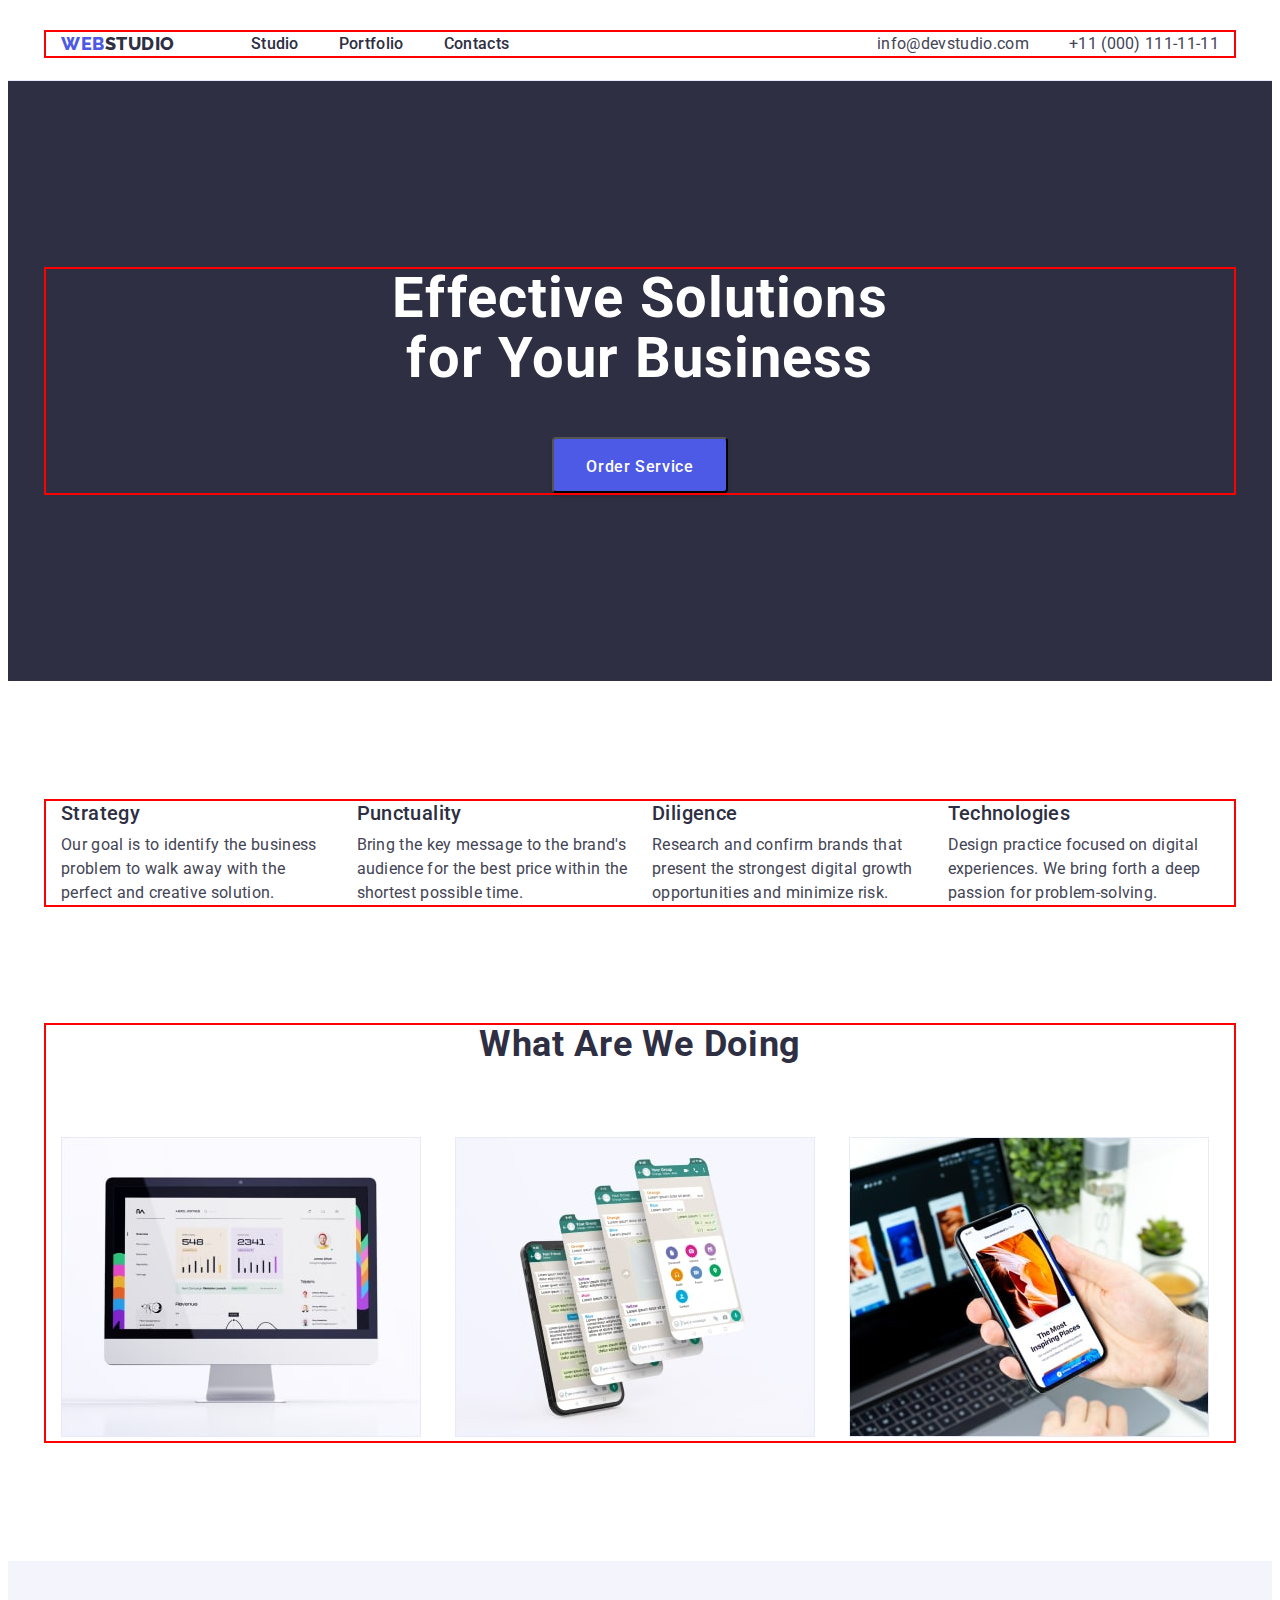
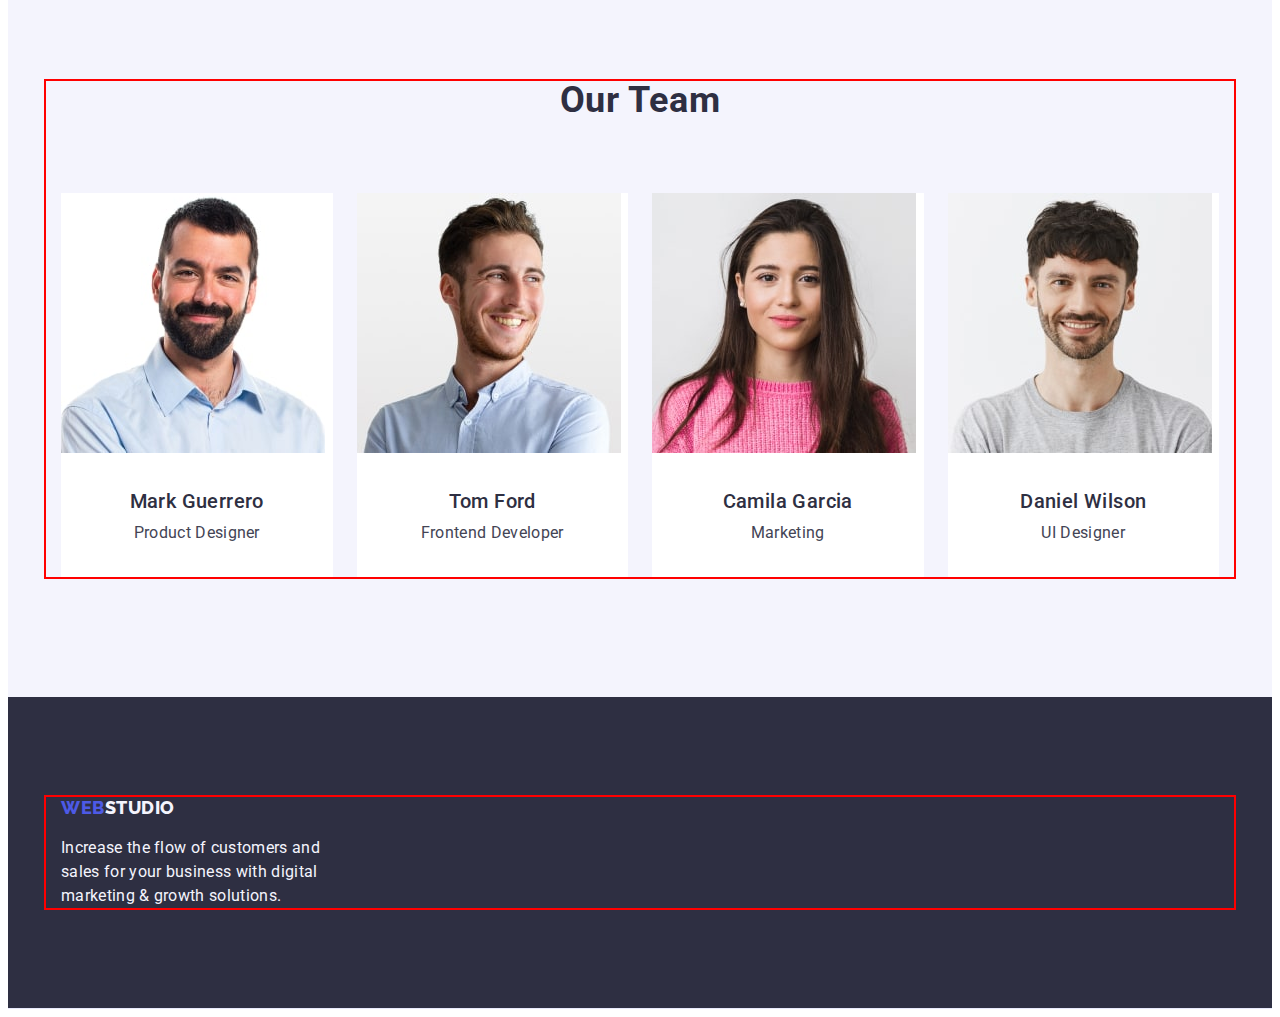
<file: index.html>
<!DOCTYPE html>
<html lang="en">
  <head>
    <meta charset="UTF-8" />
    <meta http-equiv="X-UA-Compatible" content="IE=edge" />
    <meta name="viewport" content="width=device-width, initial-scale=1.0" />
    <title>WEBSTUDIO</title>
    <link rel="preconnect" href="https://fonts.googleapis.com" />
    <link rel="preconnect" href="https://fonts.gstatic.com" crossorigin />
    <link
      href="https://fonts.googleapis.com/css2?family=Raleway:wght@800&family=Roboto:wght@400;500;700;900&display=swap"
      rel="stylesheet"
    />
    <link
      rel="stylesheet"
      href="https://cdnjs.cloudflare.com/ajax/libs/modern-normalize/1.1.0/modern-normalize.min.css"
      integrity="sha512-wpPYUAdjBVSE4KJnH1VR1HeZfpl1ub8YT/NKx4PuQ5NmX2tKuGu6U/JRp5y+Y8XG2tV+wKQpNHVUX03MfMFn9Q=="
      crossorigin="anonymous"
      referrerpolicy="no-referrer"
    />
    <link rel="stylesheet" href="./css/styles.css" />
  </head>
  <body>
    <header class="header section">
      <div class="container header-container">
      <nav class="header-navigation">
        <a class="header-logo-web link" href="./index.html"
          >Web<span class="header-logo-studio">Studio</span></a
        >
        <ul class="header-navigation-list list">
          <li class="header-navigation-item">
            <a class="header-navigation-link link" href="./index.html"
              >Studio</a
            >
          </li>
          <li class="header-navigation-item">
            <a class="header-navigation-link link" href="./portfolio.html"
              >Portfolio</a
            >
          </li>
          <li class="header-navigation-item">
            <a class="header-navigation-link link" href="">Contacts</a>
          </li>
        </ul>
      </nav>
      <address class="header-address">
        <ul class="header-address-list list">
          <li class="header-address-item">
            <a class="header-mail link" href="mailto:info@devstudio.com"
              >info@devstudio.com</a
            >
          </li>
          <li class="header-item">
            <a class="header-mail link" href="tel:+110001111111"
              >+11 (000) 111-11-11</a
            >
          </li>
        </ul>
      </address>
      </div>
    </header>
    <main>
      <section class="hero section">
        <div class="container hero-container">
        <h1 class="hero-title">Effective Solutions<br />for Your Business</h1>
        <button type="button" class="hero-btn">Order Service</button>
        </div>
      </section>
      <section class="description section">
        <div class="container description-container">
        <h2 class="hidden" hidden>Description</h2>
        <ul class="description-list list">
          <li class="description-item">
            <h3 class="description-title">Strategy</h3>
            <p class="description-text">
              Our goal is to identify the business problem to walk away with the
              perfect and creative solution.
            </p>
          </li>
          <li class="description-item">
            <h3 class="description-title">Punctuality</h3>
            <p class="description-text">
              Bring the key message to the brand's audience for the best price
              within the shortest possible time.
            </p>
          </li>
          <li class="description-item">
            <h3 class="description-title">Diligence</h3>
            <p class="description-text">
              Research and confirm brands that present the strongest digital
              growth opportunities and minimize risk.
            </p>
          </li>
          <li class="description-item">
            <h3 class="description-title">Technologies</h3>
            <p class="description-text">
              Design practice focused on digital experiences. We bring forth a
              deep passion for problem-solving.
            </p>
          </li>
        </ul>
        </div>
      </section>
      <section class="work section">
        <div class="container work-container">
        <h2 class="work-title">What are we doing</h2>
        <ul class="work-list list">
          <li class="work-item">
            <img
              src="./images/picter-1.jpg"
              alt="picter"
              width="360"
              height="300"
            />
          </li>
          <li class="work-item">
            <img
              src="./images/picter-2.jpg"
              alt="picter"
              width="360"
              height="300"
            />
          </li>
          <li class="work-item">
            <img
              src="./images/picter-3.jpg"
              alt="picter"
              width="360"
              height="300"
            />
          </li>
        </ul>
      </section>
      <section class="team">
       <div class="container team-container"> 
        <h2 class="team-title">Our Team</h2>
        <ul class="team-list list">
          <li class="team-item">
            <img
              src="./images/ot-1.jpg"
              alt="our team"
              width="264"
              height="260"
            />
            <div class="team-title-person">
           <h3 class="team-title-name">Mark Guerrero</h3>
            <p class="team-text">Product Designer</p>
            </div>
          </li>
          <li class="team-item">
            <img
              src="./images/ot-2.jpg"
              alt="our team"
              width="264"
              height="260"
            />
            <div class="team-title-person">
            <h3 class="team-title-name">Tom Ford</h3>
            <p class="team-text">Frontend Developer</p>
            </div>
          </li>
          <li class="team-item">
            <img
              src="./images/ot-3.jpg"
              alt="our team"
              width="264"
              height="260"
            />
            <div class="team-title-person">
            <h3 class="team-title-name">Camila Garcia</h3>
            <p class="team-text">Marketing</p>
            </div>
          </li>
          <li class="team-item">
            <img
              src="./images/ot-4.jpg"
              alt="our team"
              width="264"
              height="260"
            />
            <div class="team-title-person">
            <h3 class="team-title-name">Daniel Wilson</h3>
            <p class="team-text">UI Designer</p>
            </div>
          </li>
        </ul>
        </div>
      </section>
    </main>
    <footer class="footer">
      <div class="container footer-container">
      <div class="footer-contacts">
      <a class="footer-logo-web link" href="./index.html"
        >Web<span class="footer-logo-studio">Studio</span></a
      >
      <p class="footer-text">
        Increase the flow of customers and sales for your business with digital
        marketing & growth solutions.
      </p>
      </div>
      </div>
    </footer>
  </body>
</html>
</file>
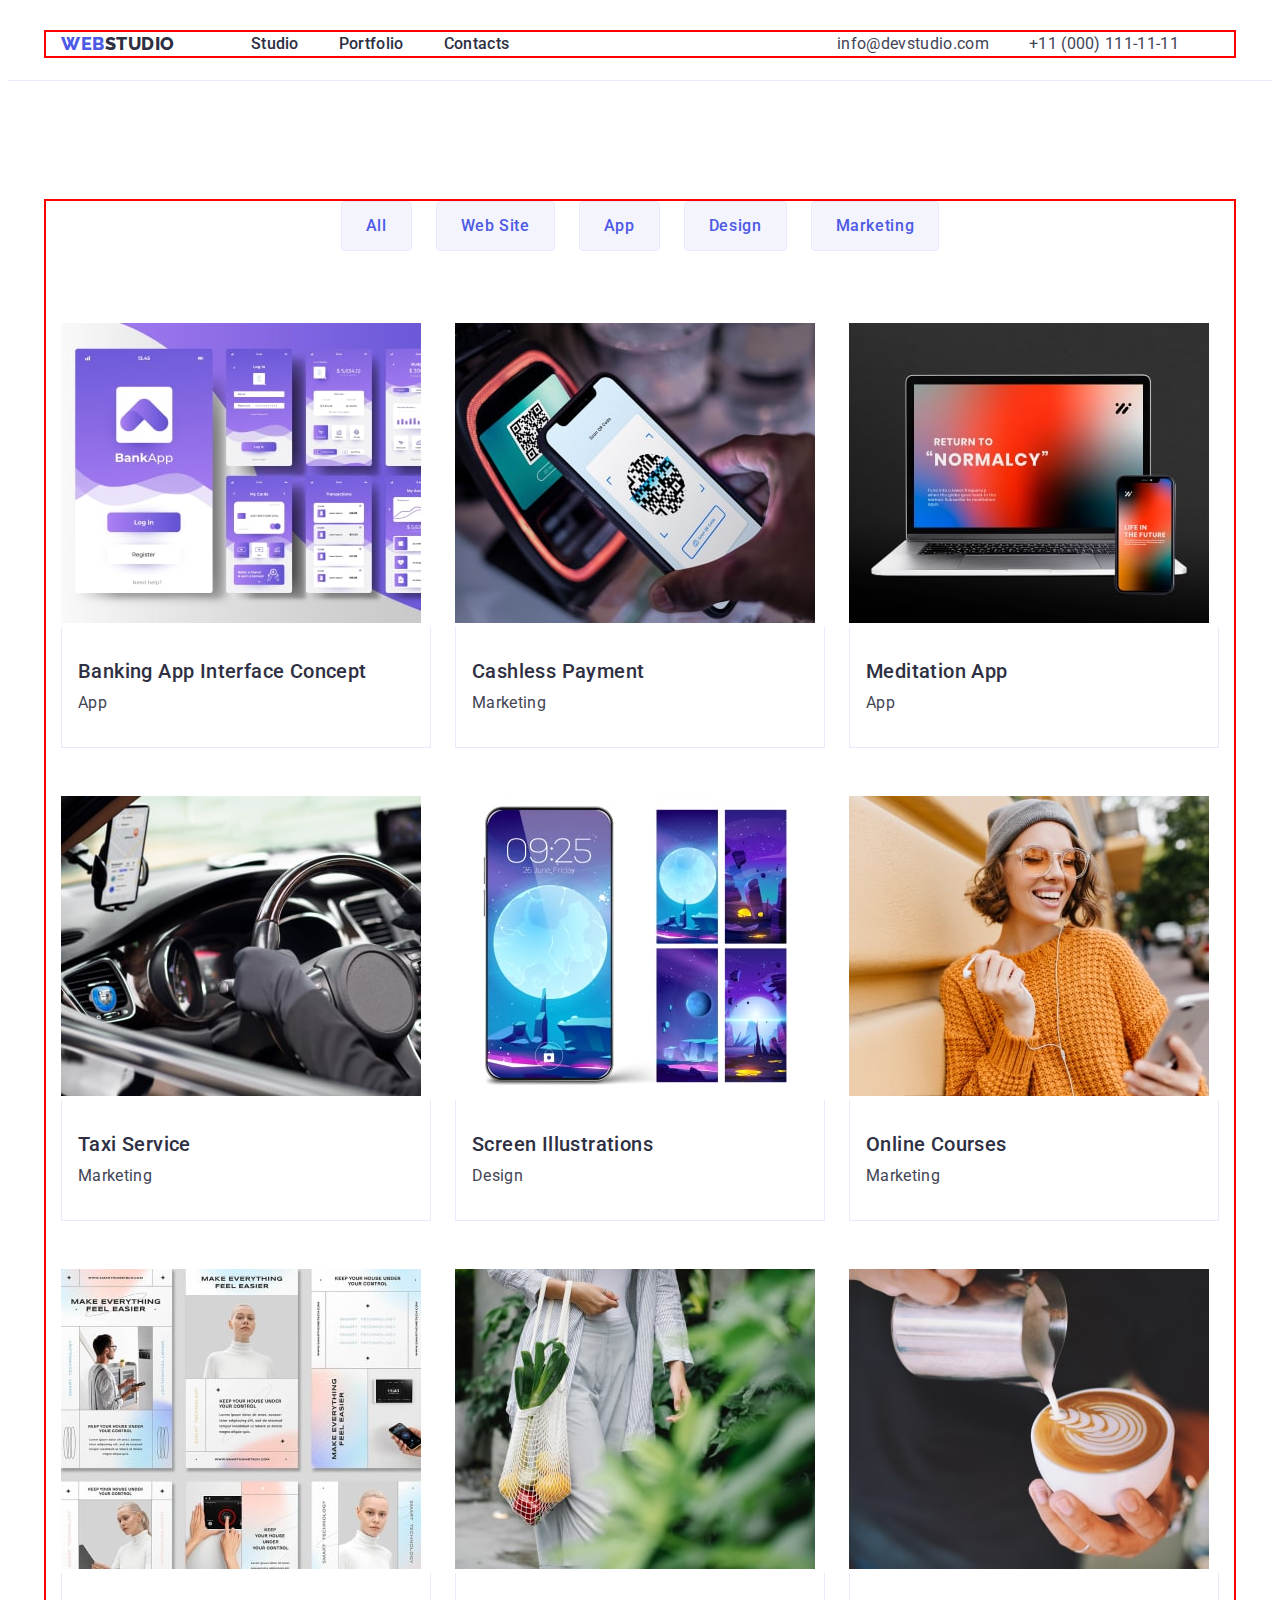
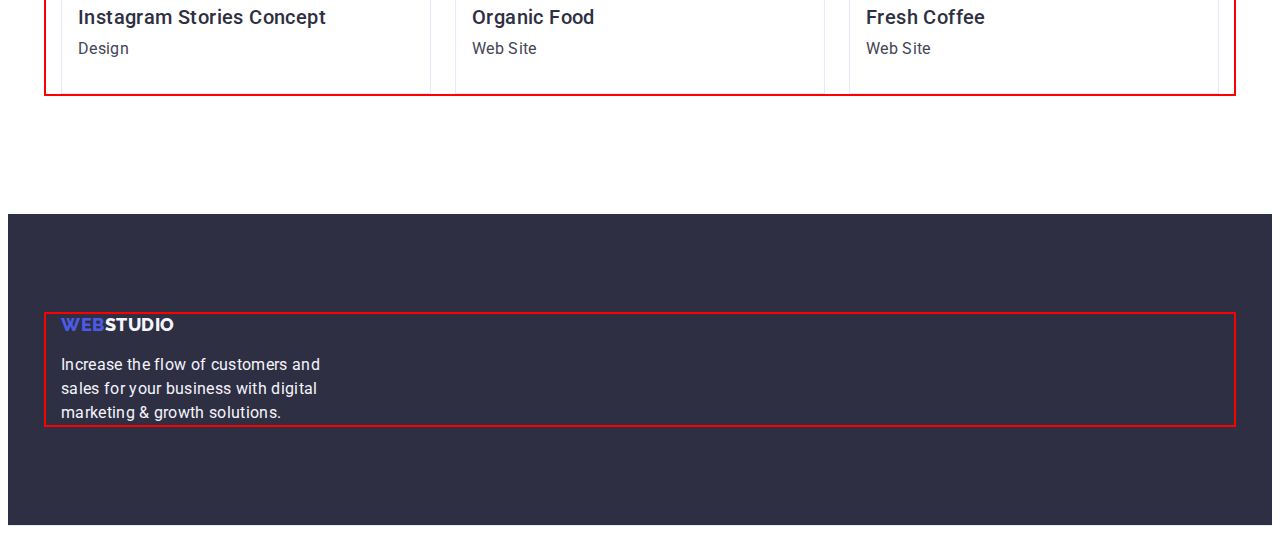
<file: portfolio.html>
<!DOCTYPE html>
<html lang="en">
  <head>
    <meta charset="UTF-8" />
    <meta http-equiv="X-UA-Compatible" content="IE=edge" />
    <meta name="viewport" content="width=device-width, initial-scale=1.0" />
    <title>Portfolio</title>
    <link rel="preconnect" href="https://fonts.googleapis.com" />
    <link rel="preconnect" href="https://fonts.gstatic.com" crossorigin />
    <link
      href="https://fonts.googleapis.com/css2?family=Raleway:wght@800&family=Roboto:wght@400;500;700;900&display=swap"
      rel="stylesheet"
    />
    <link
      rel="stylesheet"
      href="https://cdnjs.cloudflare.com/ajax/libs/modern-normalize/1.1.0/modern-normalize.min.css"
      integrity="sha512-wpPYUAdjBVSE4KJnH1VR1HeZfpl1ub8YT/NKx4PuQ5NmX2tKuGu6U/JRp5y+Y8XG2tV+wKQpNHVUX03MfMFn9Q=="
      crossorigin="anonymous"
      referrerpolicy="no-referrer"
    />
    <link rel="stylesheet" href="./css/styles.css" />
  </head>
  <body>
    <header class="header">
      <div class="container header-container">
      <nav class="header-navigation">
        <a class="header-logo-web link" href="./index.html"
          >Web<span class="header-logo-studio">Studio</span></a
        >
        <ul class="header-navigation-list list">
          <li class="header-navigation-item">
            <a class="header-navigation-link link" href="./index.html"
              >Studio</a
            >
          </li>
          <li class="header-navigation-item">
            <a class="header-navigation-link link" href="./portfolio.html"
              >Portfolio</a
            >
          </li>
          <li class="header-navigation-item">
            <a class="header-navigation-link link" href="">Contacts</a>
          </li>
        </ul>
      </nav>
      <address class="header-address">
        <ul class="header-address-list list">
          <li class="header-address-item">
            <a class="header-mail link" href="mailto:info@devstudio.com"
              >info@devstudio.com</a
            >
          </li>
          <li class="header-address-item">
            <a class="header-mail link" href="tel:+110001111111"
              >+11 (000) 111-11-11</a
            >
          </li>
        </ul>
      </address>
      </div>
    </header>
    <main>
      <section class="gallery">
        <div class="container gallery-container">
        <h1 class="hiden" hidden>our works</h1>
        <ul class="button-list list">
        <li class="button-item">
            <button type="button" class="portfolio-btn">All</button>
          </li>
          <li class="button-item">
            <button type="button" class="portfolio-btn">Web Site</button>
          </li>
          <li class="button-item">
            <button type="button" class="portfolio-btn">App</button>
          </li>
          <li class="button-item">
            <button type="button" class="portfolio-btn">Design</button>
          </li>
          <li class="button-item">
            <button type="button" class="portfolio-btn">Marketing</button>
          </li>
          </ul>
        <ul class="gallery-list list">
          <li class="gallery-item">
            <a href="" class="gallery-link link">
              <img src="./images/img-1.jpg" alt="our wotks"/>
              <div class="gallery-border">
              <h2 class="gallery-title">Banking App Interface Concept</h2>
              <p class="gallery-text">App</p>
              </div>
              </a>
           </li>
          <li class="gallery-item">
            <a href="" class="gallery-link link">
              <img src="./images/img-2.jpg" alt="our wotks"/>
              <div class="gallery-border">
              <h2 class="gallery-title">Cashless Payment</h2>
              <p class="gallery-text">Marketing</p>
             </div>
              </a>
           </li>
          <li class="gallery-item">
            <a href="" class="gallery-link link">
              <img src="./images/img-3.jpg" alt="our wotks"/>
              <div class="gallery-border">
              <h2 class="gallery-title">Meditation App</h2>
              <p class="gallery-text">App</p>
             </div>
             </a>
           </li>
          <li class="gallery-item">
            <a href="" class="gallery-link link">
              <img src="./images/img-4.jpg" alt="our wotks"/>
              <div class="gallery-border">
              <h2 class="gallery-title">Taxi Service</h2>
              <p class="gallery-text">Marketing</p>
              </div>
              </a>
          </li>
          <li class="gallery-item">
            <a href="" class="gallery-link link">
              <img src="./images/img-5.jpg" alt="our wotks"/>
              <div class="gallery-border">
              <h2 class="gallery-title">Screen Illustrations</h2>
              <p class="gallery-text">Design</p>
              </div>
              </a>
         </li>
          <li class="gallery-item">
            <a href="" class="gallery-link link">
              <img src="./images/img-6.jpg" alt="our wotks"/>
              <div class="gallery-border">
              <h2 class="gallery-title">Online Courses</h2>
              <p class="gallery-text">Marketing</p>
              </div>
              </a>
        </li>
          <li class="gallery-item">
            <a href="" class="gallery-link link">
              <img src="./images/img-7.jpg" alt="our wotks"/>
              <div class="gallery-border">
              <h2 class="gallery-title">Instagram Stories Concept</h2>
              <p class="gallery-text">Design</p>
            </div>
            </a>
          </li>
          <li class="gallery-item">
            <a href="" class="gallery-link link">
              <img src="./images/img-8.jpg" alt="our wotks"/>
              <div class="gallery-border">
              <h2 class="gallery-title">Organic Food</h2>
              <p class="gallery-text">Web Site</p></a
            >
            </div>
          </li>
          <li class="gallery-item">
            <a href="" class="gallery-link link">
              <img src="./images/img-9.jpg" alt="our wotks"/>
              <div class="gallery-border">
              <h2 class="gallery-title">Fresh Coffee</h2>
              <p class="gallery-text">Web Site</p>
            </div> 
            </a>
          </li>
        </ul>
        </div>
      </section>
    </main>
    <footer class="footer">
       <div class="container footer-container">
      <div class="footer-contacts">
      <a class="footer-logo-web link" href="./index.html"
        >Web<span class="footer-logo-studio">Studio</span></a
      >
      <p class="footer-text">
        Increase the flow of customers and sales for your business with digital
        marketing & growth solutions.
      </p>
    </div>
    </div>
    </footer>
  </body>
</html>
</file>
<file: css/styles.css>
:root {
  --color-body: #fff;
  --color-hover: #404bbf;
  --color-button: #4d5ae5;
  --color-footer: #2e2f42;
  --color-address: #434455;
  --color-cloud: #f4f4fd;
}

p,
h1,
h2,
h3,
h4,
h5,
h6 {
  margin: 0;
}

ul {
  margin: 0;
  padding-left: 0;
}

.img {
  display: block;
}

.section {
  padding: 120 px;
}

body {
  font-family: "Roboto", sans-serif;
  background-color: var(--color-body);
  color: var(--color-address);
  border-bottom: 1px solid #e7e9fc;
}

.list {
}

.link {
  text-decoration: none;
}

.item {
  list-style: none;
  text-decoration: none;
}

.container {
  width: 1158px;
  padding-left: 15px;
  padding-right: 15px;
  margin: 0 auto;
  outline: 2px solid red;
}
/*-----Header-----*/

.header {
  background-color: var(--color-body);
  color: var(--color-address);
  padding-top: 24px;
  padding-bottom: 24px;
  border-bottom: 1px solid #E7E9FC;;
}

.header-navigation {
  display: flex;
  align-items: center;
  margin-right: auto;
}

.header-logo-web {
  font-family: "Raleway", sans-serif;
  font-weight: 800;
  font-size: 18px;
  line-height: 1.17;
  letter-spacing: 0.03em;
  text-transform: uppercase;
  color: var(--color-button);
}
.header-logo-studio {
  font-family: "Raleway", sans-serif;
  font-weight: 800;
  font-size: 18px;
  line-height: 1.17;
  letter-spacing: 0.03em;
  text-transform: uppercase;
  color: var(--color-footer);
  margin-right: 76px;
}

.header-navigation-item {
  margin-right: 40px;
}

.header-navigation-list {
  display: flex;
}

.header-container {
  display: flex;
  align-items: center;
}
.header-mail {
  font-size: 16px;
  line-height: 1.5;
  letter-spacing: 0.02em;
  color: var(--color-address);
}

.header-mail:is(:hover, :focus) {
  color: var(--color-hover);
}

.header-navigation-link {
  font-weight: 500;
  font-size: 16px;
  line-height: 1.5;
  letter-spacing: 0.02em;
  text-decoration: none;
  color: var(--color-footer);
  cursor: pointer;
}

.header-navigation-link:hover,
.header-navigation-link:focus {
  color: var(--color-hover);
}

.header-address {
  font-style: normal;
}
.header-address-list {
  display: flex;
}

.header-address-item {
  margin-right: 40px;
}

.header-address-list link {
  font-weight: 800;
  font-size: 16px;
  line-height: 1.5;
  letter-spacing: 0.02em;
  color: var(--color-hover);
}

.header-span {
}

/*-----Hero-----*/

.hero {
  text-decoration: none;
  background: var(--color-footer);
  text-align: center;
  padding-top: 188px;
  padding-bottom: 188px;
 }

.hero-title {
  font-weight: 700;
  font-size: 56px;
  line-height: 1.07;
  text-align: center;
  letter-spacing: 0.02em;
  color: var(--color-body);
  margin-bottom: 48px;
}

.hero-btn {
  min-width: 169px;
  height: 56px;
  font-family: inherit;
  font-weight: 500;
  font-size: 16px;
  line-height: 1.5;
  letter-spacing: 0.04em;
  color: var(--color-body);
  background-color: var(--color-button);
  cursor: pointer;
  display: block;
  border-radius: 4px;
  box-shadow: 0px 4px 4px rgba(0, 0, 0, 0.15);
  flex-direction: row;
  padding: 16px 32px;
  align-items: center;
  margin: 0 auto;
}

.hero-btn:hover,
.hero-btn:focus {
  color: var(--color-body);
  background-color: var(--color-hover);
}

/*-----Description-----*/

.description {
  display: flex;
  padding-top: 120px;
  padding-bottom: 120px;
}

.hidden {
}

.description-list {
  display: flex;
  gap: 24px;
  padding: 0;
  margin: 0;
  flex-wrap: wrap;
}

.description-item {
  width: calc((100% - 72px) / 4);
}

.description-title {
  font-weight: 500;
  font-size: 20px;
  line-height: 1.2;
  letter-spacing: 0.02em;
  color: var(--color-footer);
}

.description-text {
  font-size: 16px;
  line-height: 1.5;
  letter-spacing: 0.02em;
  color: var(--color-address);
  margin-top: 8px;
}

/*-----Work-----*/

.work {
  background: var(--color-section);
  padding-bottom: 120px;
}

.work-title {
  font-weight: 700;
  font-size: 36px;
  line-height: 1.11;
  text-align: center;
  letter-spacing: 0.02em;
  text-transform: capitalize;
  color: var(--color-footer);
  margin-bottom: 72px;
}
.work-list {
  display: flex;
  gap: 24px;
}

.work-item {
  width: calc((100% - 48px) / 2);
}

/*-----Team-----*/

.team {
  background-color: var(--color-cloud);
  padding-top: 120px;
  padding-bottom: 120px;
}

.team-container{
}
.team-list {
  display: flex;
  gap: 24px;
}

.team-title {
  font-weight: 700;
  font-size: 36px;
  line-height: 1.11;
  letter-spacing: 0.02em;
  text-align: center;
  text-transform: capitalize;
  color: var(--color-footer);
  margin-bottom: 72px;
}

.team-title-name {
  font-weight: 500;
  font-size: 20px;
  line-height: 1.2;
  letter-spacing: 0.02em;
  text-transform: capitalize;
  color: var(--color-footer);
  margin-bottom: 8px;
}

.team-title-person {
  align-items: center;
  text-align: center;
  padding-top: 32px;
  padding-bottom: 32px;
}

.team-item {
  background-color: #fff;
   width: calc((100% - 72px) / 4);
}

.team-text {
  font-weight: 400;
  font-size: 16px;
  line-height: 1.5;
  letter-spacing: 0.02em;
  color: var(--color-address);
  align-items: center;
}

/*-----Footer-----*/

.footer {
  background: var(--color-footer);
  color: var(--color-cloud);
  display: flex;
  padding-top: 100px;
  padding-bottom: 100px;
}

.footer-container {
  display: flex;
}

.footer-logo-web {
  font-family: "Raleway", sans-serif;
  font-weight: 800;
  font-size: 18px;
  line-height: 1.17;
  letter-spacing: 0.03em;
  text-transform: uppercase;
  color: var(--color-button);
}

.footer-logo-studio {
  font-family: "Raleway", sans-serif;
  font-weight: 800;
  font-size: 18px;
  line-height: 1.17;
  letter-spacing: 0.03em;
  text-transform: uppercase;
  color: var(--color-cloud);
}

.link {
}

.footer-text {
  font-size: 16px;
  line-height: 1.5;
  letter-spacing: 0.02em;
  color: var(--color-cloud);
  width: 264px;
  margin-top: 18px;
}

.list {
  list-style: none;
}

.link {
  text-decoration: none;
}

.item {
  list-style: none;
  text-decoration: none;
}

/*-----Portfolio-----*/

.gallery {
  background: var(--color-body);
  display: flex;
  padding-bottom: 120px;
  padding-top: 120px;
}

.button-portfolio {
 flex-direction: row;
 gap: 24px;
}

.button {
  font-weight: 500;
  font-size: 16px;
  line-height: 1.5;
  display: block;
  align-items: center;
  text-align: center;
  letter-spacing: 0.04em;
  color: var(--color-button);
  border-radius: 4px;
  padding: 12px 24px;
}

.button-list {
  display: flex;
  justify-content: center;
  align-items: center;
  text-align: center;
  gap: 24px;
  margin-bottom: 72px;
}

.list {
}

.button-link {
}

.portfolio-btn {
  font-family: "Roboto", sans-serif;
  font-weight: 500;
  font-size: 16px;
  line-height: 1.5;
  letter-spacing: 0.04em;
  cursor: pointer;
  color: var(--color-button);
  background-color: var(--color-cloud);
  border: 1px solid #e7e9fc;
  border-radius: 4px;
  padding: 12px 24px;
}

.portfolio-btn:is(:hover, :focus) {
  background-color: var(--color-hover);
  color: var(--color-body);
}

.link {
}

.gallery-border {
  padding: 32px 16px;
  border: 1px solid #e7e9fc;
  border-top: none;
}

.gallery-link {
}

.gallery-list {
  display: flex;
  flex-wrap: wrap;
  gap: 48px 24px;
}

.gallery-item {
  width: calc((100% - 48px) / 3);
  max-width: 100%;
  height: auto;
}

.gallery-title {
  font-weight: 500;
  font-size: 20px;
  line-height: 1.2;
  letter-spacing: 0.02em;
  color: var(--color-footer);
}

.gallery-text {
  font-size: 16px;
  line-height: 1.5;
  letter-spacing: 0.02em;
  color: var(--color-address);
  margin-top: 8px;
}
</file>
